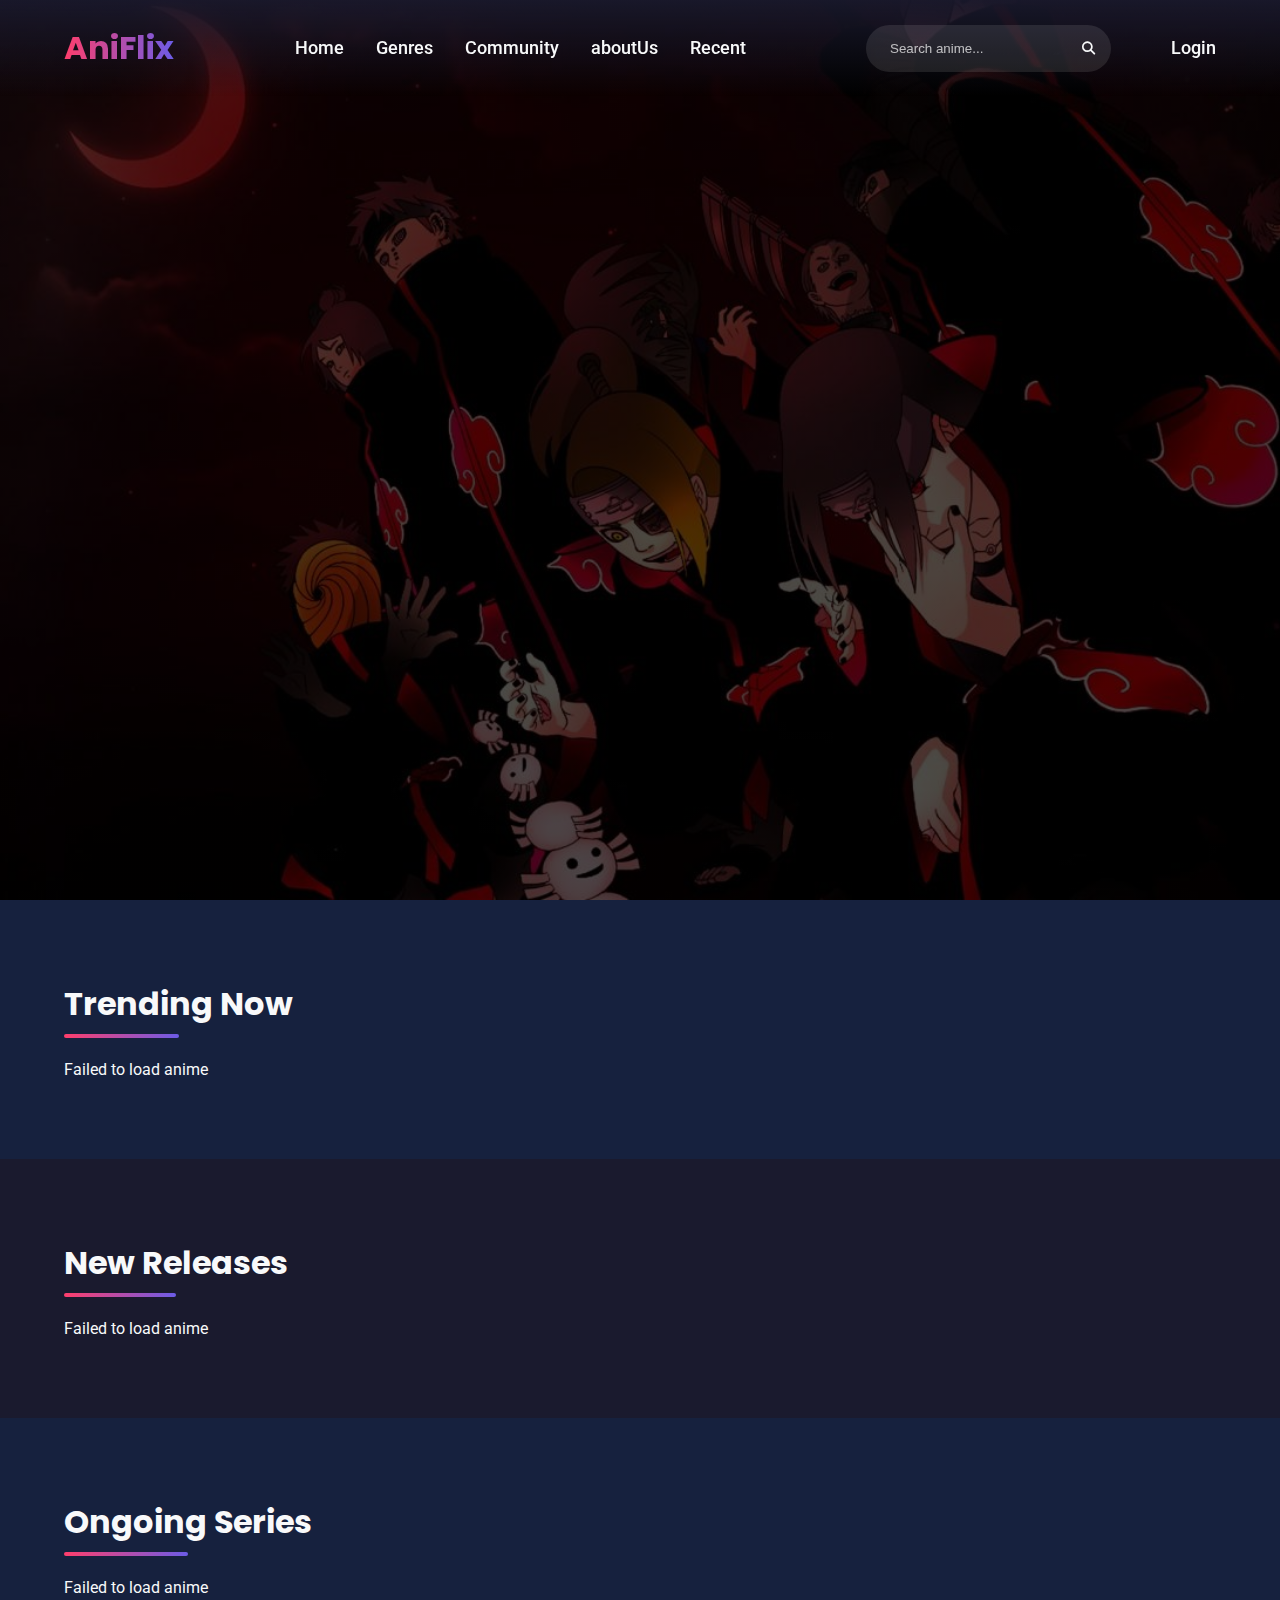
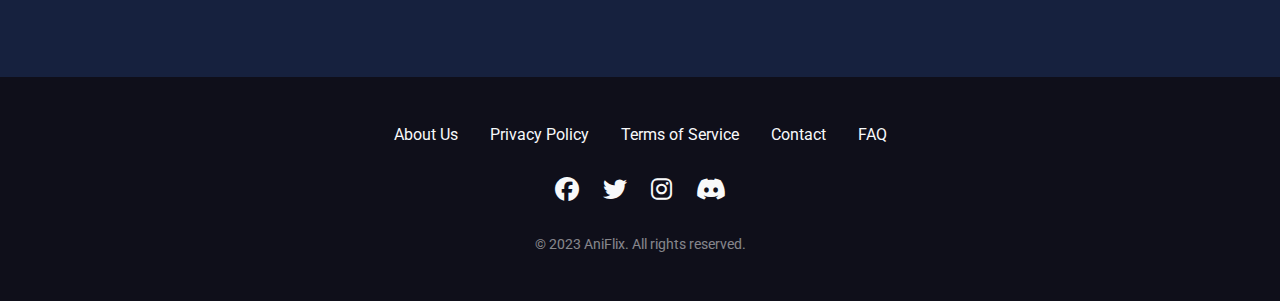
<file: index.html>
<!DOCTYPE html>
<html lang="en">

<head>
    <meta charset="UTF-8">
    <meta name="viewport" content="width=device-width, initial-scale=1.0">
    <title>AniFlix - Premium Anime Streaming</title>
    <link
        href="https://fonts.googleapis.com/css2?family=Roboto:wght@300;400;500;700&family=Poppins:wght@600;700&display=swap"
        rel="stylesheet">
    <link rel="stylesheet" href="https://cdnjs.cloudflare.com/ajax/libs/font-awesome/6.4.0/css/all.min.css">

    <link rel="stylesheet" href="./css/style.css">

</head>

<body>
    <nav class="navbar">
        <div class="logo">AniFlix</div>
        <div class="nav-links">
            <a href="#" class="active">Home</a>
            <a href="#">Genres</a>
            <a href="community.html">Community</a>
            <a href="aboutUs.html">aboutUs</a>
            <a href="#">Recent</a>
        </div>
        <div class="search-login">
        <div class="search-bar">
            <input type="text" placeholder="Search anime..." id="searchInput">
            <button id="searchBtn"><i class="fas fa-search"></i></button>
        </div>
        <div class="profile-dropdown">
            <div class="profile-element">
                <i class="fas fa-user-circle"></i>
                <span class="username"></span>
                <div class="dropdown-menu">
                    <a href="#"><i class="fas fa-user"></i> Profile</a>
                    <a href="#"><i class="fas fa-heart"></i> Favorites</a>
                    <a href="#" class="logout-link"><i class="fas fa-sign-out-alt"></i> Logout</a>
                </div>
            </div>
            <a href="login.html" class="login-link">Login</a>
        </div>
    </div>

    </nav>

    <section class="hero">
        <div class="hero-content">
            <h1>Unlimited Anime Streaming</h1>
            <p>Watch your favorite anime anytime, anywhere. With thousands of titles and new episodes added daily, your
                next anime adventure is just a click away.</p>
            <div class="cta-buttons">
                <a href="#" class="btn btn-primary">Start Watching</a>
                <a href="#" class="btn btn-secondary">Learn More</a>
            </div>
        </div>
    </section>

    <section class="section trending-section">
        <h2 class="section-title">Trending Now</h2>
        <div class="anime-grid" id="trendingAnime">
            <div class="loading">
                <div class="spinner"></div>
            </div>
        </div>
    </section>

    <section class="section new-releases">
        <h2 class="section-title">New Releases</h2>
        <div class="anime-grid" id="newReleases">
            <div class="loading">
                <div class="spinner"></div>
            </div>
        </div>
    </section>

    <section class="section ongoing-section">
        <h2 class="section-title">Ongoing Series</h2>
        <div class="anime-grid" id="ongoingAnime">
            <div class="loading">
                <div class="spinner"></div>
            </div>
        </div>
    </section>

    <footer>
        <div class="footer-links">
            <a href="aboutUs.html">About Us</a>
            <a href="#">Privacy Policy</a>
            <a href="#">Terms of Service</a>
            <a href="#">Contact</a>
            <a href="#">FAQ</a>
        </div>
        <div class="social-icons">
            <a href="#"><i class="fab fa-facebook"></i></a>
            <a href="#"><i class="fab fa-twitter"></i></a>
            <a href="#"><i class="fab fa-instagram"></i></a>
            <a href="#"><i class="fab fa-discord"></i></a>
        </div>
        <p class="copyright">© 2023 AniFlix. All rights reserved.</p>
    </footer>

    <script src="./js/similar.js"></script>
</body>

</html>
</file>
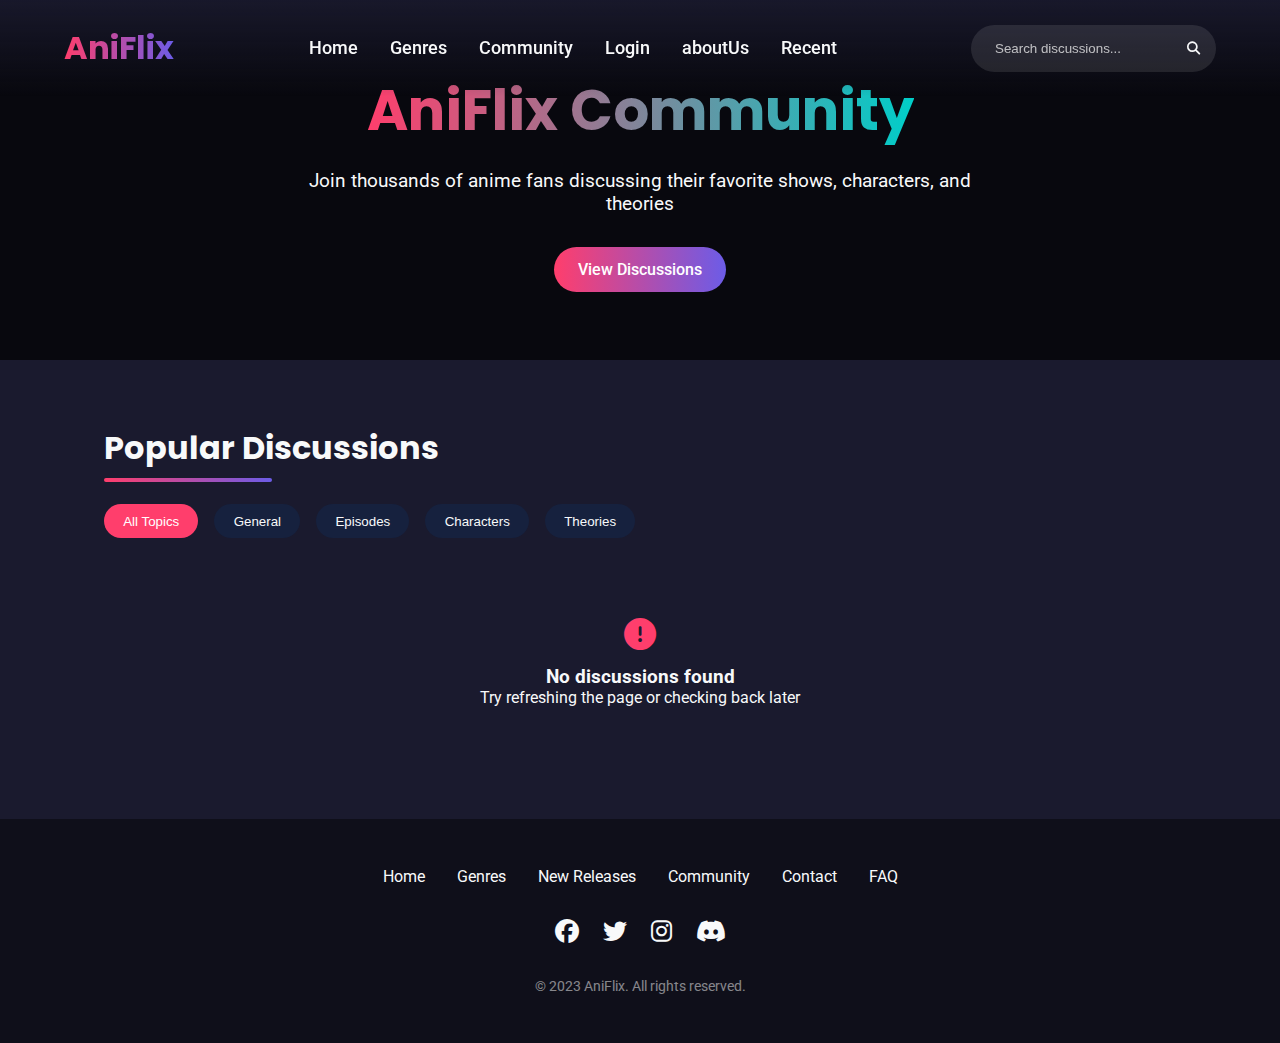
<file: community.html>
<!DOCTYPE html>
<html lang="en">
<head>
    <meta charset="UTF-8">
    <meta name="viewport" content="width=device-width, initial-scale=1.0">
    <title>Community | AniFlix</title>
    <link href="https://fonts.googleapis.com/css2?family=Roboto:wght@300;400;500;700&family=Poppins:wght@600;700&display=swap" rel="stylesheet">
    <link rel="stylesheet" href="https://cdnjs.cloudflare.com/ajax/libs/font-awesome/6.4.0/css/all.min.css">
    <link rel="stylesheet" href="./css/style.css">
    <style>
        /* Community Page Specific Styles */
        .community-hero {
            height: 40vh;
            background: linear-gradient(rgba(0, 0, 0, 0.7), rgba(0, 0, 0, 0.7)), url('https://images.unsplash.com/photo-1633613286991-611fe299c4be?ixlib=rb-4.0.3&ixid=M3wxMjA3fDB8MHxwaG90by1wYWdlfHx8fGVufDB8fHx8fA%3D%3D&auto=format&fit=crop&w=1470&q=80') no-repeat center center/cover;
            display: flex;
            flex-direction: column;
            justify-content: center;
            align-items: center;
            text-align: center;
            padding: 0 5%;
        }

        .community-hero h1 {
            font-family: 'Poppins', sans-serif;
            font-size: 3.5rem;
            margin-bottom: 1rem;
            background: linear-gradient(to right, var(--primary), var(--accent));
            -webkit-background-clip: text;
            background-clip: text;
            color: transparent;
        }

        .community-hero p {
            font-size: 1.2rem;
            max-width: 700px;
            margin: 0 auto 2rem;
        }

        .community-container {
            padding: 4rem 5%;
            max-width: 1200px;
            margin: 0 auto;
        }

        .discussion-filters {
            display: flex;
            gap: 1rem;
            margin-bottom: 2rem;
            flex-wrap: wrap;
        }

        .filter-btn {
            background: var(--darker);
            color: var(--light);
            border: none;
            padding: 0.6rem 1.2rem;
            border-radius: 20px;
            cursor: pointer;
            transition: all 0.3s ease;
        }

        .filter-btn.active {
            background: var(--primary);
            color: white;
        }

        .filter-btn:hover {
            transform: translateY(-2px);
        }

        .discussion-grid {
            display: grid;
            grid-template-columns: repeat(auto-fill, minmax(300px, 1fr));
            gap: 2rem;
        }

        .discussion-card {
            background: var(--darker);
            border-radius: 10px;
            overflow: hidden;
            transition: all 0.3s ease;
            transform: translateY(20px);
            opacity: 0;
        }

        .discussion-card.visible {
            transform: translateY(0);
            opacity: 1;
        }

        .discussion-card:hover {
            transform: translateY(-5px) !important;
            box-shadow: 0 10px 20px rgba(0,0,0,0.2);
        }

        .discussion-header {
            padding: 1.5rem;
            border-bottom: 1px solid rgba(255,255,255,0.1);
        }

        .discussion-title {
            font-size: 1.2rem;
            margin-bottom: 0.5rem;
            color: var(--primary);
        }

        .discussion-meta {
            display: flex;
            gap: 1rem;
            font-size: 0.9rem;
            color: rgba(255,255,255,0.6);
        }

        .discussion-body {
            padding: 1.5rem;
        }

        .discussion-content {
            margin-bottom: 1rem;
            line-height: 1.6;
        }

        .discussion-footer {
            display: flex;
            justify-content: space-between;
            padding: 0 1.5rem 1.5rem;
            font-size: 0.9rem;
        }

        .discussion-stats {
            display: flex;
            gap: 1rem;
        }

        .stat {
            display: flex;
            align-items: center;
            gap: 0.3rem;
        }

        .user-info {
            display: flex;
            align-items: center;
            gap: 0.5rem;
        }

        .user-avatar {
            width: 30px;
            height: 30px;
            border-radius: 50%;
            object-fit: cover;
        }

        .loading {
            grid-column: 1 / -1;
            display: flex;
            justify-content: center;
            padding: 3rem 0;
        }

        .spinner {
            width: 50px;
            height: 50px;
            border: 5px solid rgba(255,255,255,0.1);
            border-radius: 50%;
            border-top-color: var(--primary);
            animation: spin 1s linear infinite;
        }

        .no-results {
            grid-column: 1 / -1;
            text-align: center;
            padding: 3rem 0;
        }

        @media (max-width: 768px) {
            .community-hero h1 {
                font-size: 2.5rem;
            }
            
            .discussion-grid {
                grid-template-columns: 1fr;
            }
        }
    </style>
</head>
<body>
    <nav class="navbar">
        <div class="logo">AniFlix</div>
        <div class="nav-links">
            <a href="index.html">Home</a>
            <a href="#">Genres</a>
            <a href="community.html">Community</a>
            <a href="login.html">Login</a>
            <a href="aboutUs.html">aboutUs</a>
            <a href="#">Recent</a>
        </div>
        <div class="search-bar">
            <input type="text" placeholder="Search discussions..." id="searchInput">
            <button id="searchBtn"><i class="fas fa-search"></i></button>
        </div>
        <div class="profile-dropdown" id="profileDropdown" style="display: none;">
            <div class="profile-icon">
                <i class="fas fa-user-circle"></i>
                <div class="dropdown-menu">
                    <a href="#"><i class="fas fa-heart"></i> Favorite Anime</a>
                    <a href="#"><i class="fas fa-users"></i> Favorite Characters</a>
                    <a href="#" id="logoutBtn"><i class="fas fa-sign-out-alt"></i> Logout</a>
                </div>
            </div>
        </div>
    </nav>

    <section class="community-hero">
        <h1>AniFlix Community</h1>
        <p>Join thousands of anime fans discussing their favorite shows, characters, and theories</p>
        <a href="#discussions" class="btn btn-primary">View Discussions</a>
    </section>

    <div class="community-container" id="discussions">
        <h2 class="section-title">Popular Discussions</h2>
        
        <div class="discussion-filters">
            <button class="filter-btn active" data-category="all">All Topics</button>
            <button class="filter-btn" data-category="general">General</button>
            <button class="filter-btn" data-category="episodes">Episodes</button>
            <button class="filter-btn" data-category="characters">Characters</button>
            <button class="filter-btn" data-category="theories">Theories</button>
        </div>
        
        <div class="discussion-grid" id="discussionGrid">
            <div class="loading">
                <div class="spinner"></div>
            </div>
        </div>
    </div>

    <footer>
        <div class="footer-links">
            <a href="index.html">Home</a>
            <a href="#">Genres</a>
            <a href="#">New Releases</a>
            <a href="community.html">Community</a>
            <a href="#">Contact</a>
            <a href="#">FAQ</a>
        </div>
        <div class="social-icons">
            <a href="#"><i class="fab fa-facebook"></i></a>
            <a href="#"><i class="fab fa-twitter"></i></a>
            <a href="#"><i class="fab fa-instagram"></i></a>
            <a href="#"><i class="fab fa-discord"></i></a>
        </div>
        <p class="copyright">© 2023 AniFlix. All rights reserved.</p>
    </footer>

    <script>
        // Using Reddit API for anime discussions (public endpoint)
        const API_URL = 'https://www.reddit.com/r/anime/top.json?limit=20';
        let discussions = [];
        let filteredDiscussions = [];
        
        // DOM Elements
        const discussionGrid = document.getElementById('discussionGrid');
        const filterBtns = document.querySelectorAll('.filter-btn');
        
        // Fetch discussions from API
        async function fetchDiscussions() {
            try {
                const response = await fetch(API_URL);
                const data = await response.json();
                
                if (data.data && data.data.children) {
                    discussions = data.data.children.map(post => ({
                        id: post.data.id,
                        title: post.data.title,
                        content: post.data.selftext.substring(0, 200) + (post.data.selftext.length > 200 ? '...' : ''),
                        author: post.data.author,
                        upvotes: post.data.ups,
                        comments: post.data.num_comments,
                        category: getRandomCategory(),
                        created: new Date(post.data.created_utc * 1000).toLocaleDateString(),
                        avatar: `https://ui-avatars.com/api/?name=${post.data.author}&background=random`
                    }));
                    
                    displayDiscussions(discussions);
                    setupScrollAnimation();
                } else {
                    showNoResults();
                }
            } catch (error) {
                console.error('Error fetching discussions:', error);
                showNoResults();
            }
        }
        
        // Assign random categories for filtering demo
        function getRandomCategory() {
            const categories = ['general', 'episodes', 'characters', 'theories'];
            return categories[Math.floor(Math.random() * categories.length)];
        }
        
        // Display discussions
        function displayDiscussions(discussionsToShow) {
            discussionGrid.innerHTML = '';
            
            if (discussionsToShow.length === 0) {
                showNoResults();
                return;
            }
            
            discussionsToShow.forEach(discussion => {
                const discussionCard = document.createElement('div');
                discussionCard.className = 'discussion-card';
                discussionCard.dataset.category = discussion.category;
                
                discussionCard.innerHTML = `
                    <div class="discussion-header">
                        <h3 class="discussion-title">${discussion.title}</h3>
                        <div class="discussion-meta">
                            <span>${discussion.category}</span>
                            <span>${discussion.created}</span>
                        </div>
                    </div>
                    <div class="discussion-body">
                        <p class="discussion-content">${discussion.content || 'No content available'}</p>
                    </div>
                    <div class="discussion-footer">
                        <div class="discussion-stats">
                            <div class="stat">
                                <i class="fas fa-arrow-up"></i>
                                <span>${discussion.upvotes}</span>
                            </div>
                            <div class="stat">
                                <i class="fas fa-comment"></i>
                                <span>${discussion.comments}</span>
                            </div>
                        </div>
                        <div class="user-info">
                            <img src="${discussion.avatar}" alt="${discussion.author}" class="user-avatar">
                            <span>${discussion.author}</span>
                        </div>
                    </div>
                `;
                
                discussionGrid.appendChild(discussionCard);
            });
        }
        
        // Filter discussions by category
        function filterDiscussions(category) {
            if (category === 'all') {
                filteredDiscussions = [...discussions];
            } else {
                filteredDiscussions = discussions.filter(discussion => discussion.category === category);
            }
            displayDiscussions(filteredDiscussions);
        }
        
        // Show no results message
        function showNoResults() {
            discussionGrid.innerHTML = `
                <div class="no-results">
                    <i class="fas fa-exclamation-circle" style="font-size: 2rem; color: var(--primary); margin-bottom: 1rem;"></i>
                    <h3>No discussions found</h3>
                    <p>Try refreshing the page or checking back later</p>
                </div>
            `;
        }
        
        // Animate cards on scroll
        function setupScrollAnimation() {
            const observer = new IntersectionObserver((entries) => {
                entries.forEach(entry => {
                    if (entry.isIntersecting) {
                        entry.target.classList.add('visible');
                    }
                });
            }, { threshold: 0.1 });
            
            document.querySelectorAll('.discussion-card').forEach(card => {
                observer.observe(card);
            });
        }
        
        // Event listeners
        filterBtns.forEach(btn => {
            btn.addEventListener('click', () => {
                filterBtns.forEach(b => b.classList.remove('active'));
                btn.classList.add('active');
                filterDiscussions(btn.dataset.category);
            });
        });
        
        // Search functionality
        function handleSearch(query) {
            if (query.length < 3) return;
            const filtered = discussions.filter(discussion => 
                discussion.title.toLowerCase().includes(query.toLowerCase()) || 
                discussion.content.toLowerCase().includes(query.toLowerCase())
            );
            displayDiscussions(filtered);
        }
        
        document.getElementById('searchBtn').addEventListener('click', () => 
            handleSearch(document.getElementById('searchInput').value));
        
        document.getElementById('searchInput').addEventListener('keypress', (e) => {
            if (e.key === 'Enter') handleSearch(document.getElementById('searchInput').value);
        });
        
        // Initial load
        document.addEventListener('DOMContentLoaded', fetchDiscussions);
    </script>
</body>
</html>
</file>
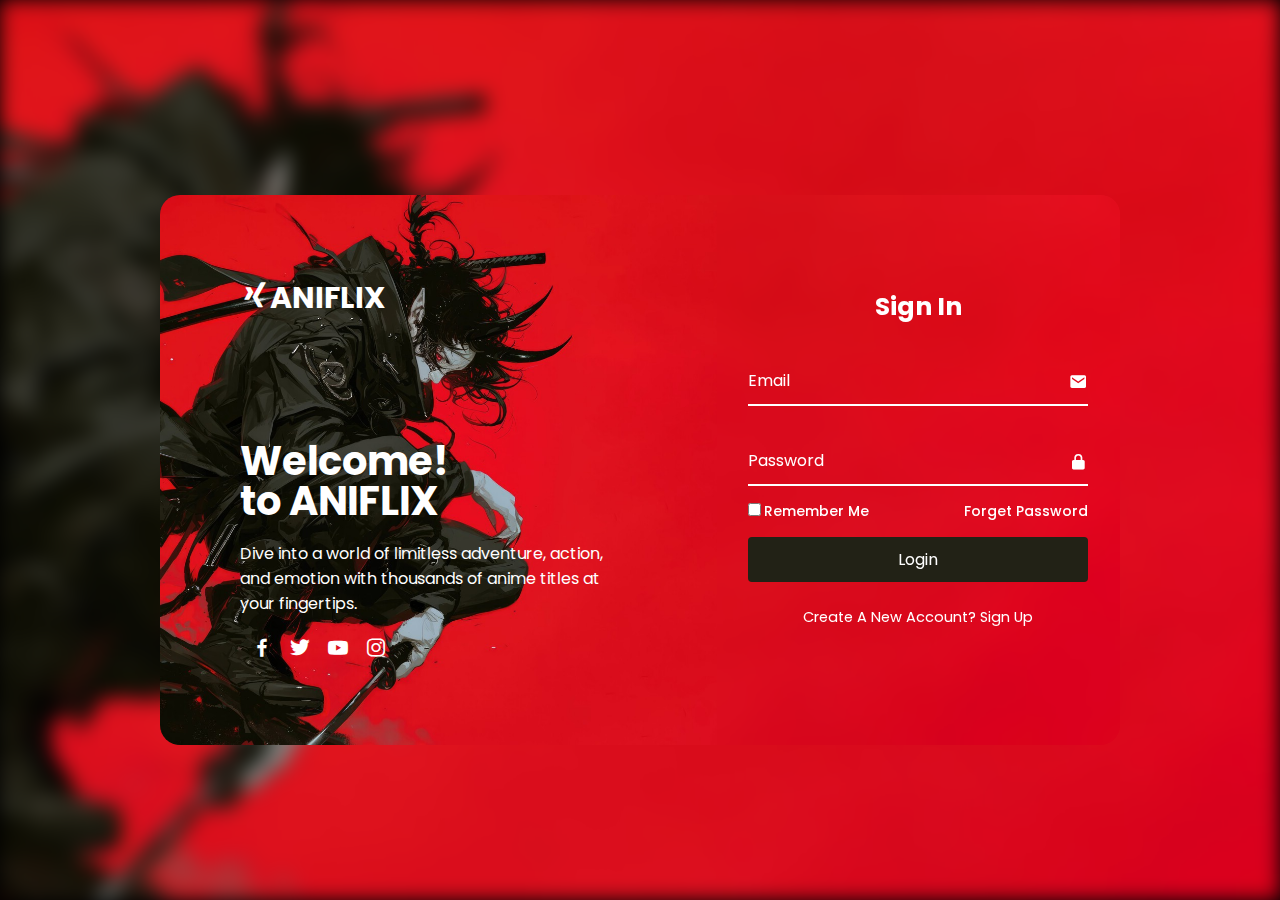
<file: login.html>
<!DOCTYPE html>
<html lang="en">
<head>
    <title>ANIFLIX - Login</title>
    <link rel="stylesheet" href="./css/login.css">
    <link href='https://unpkg.com/boxicons@2.1.4/css/boxicons.min.css' rel='stylesheet'>
</head>
<body>
    <div class="background"></div>
    <div class="container">
        <div class="item">
            <h2 class="logo"><i class='bx bxl-xing'></i>ANIFLIX</h2>
            <div class="text-item">
                <h2>Welcome! <br><span>to ANIFLIX</span></h2>
                <p>Dive into a world of limitless adventure, action, and emotion with thousands of anime titles at your fingertips.</p>
                <div class="social-icon">
                    <a href="#"><i class='bx bxl-facebook'></i></a>
                    <a href="#"><i class='bx bxl-twitter'></i></a>
                    <a href="#"><i class='bx bxl-youtube'></i></a>
                    <a href="#"><i class='bx bxl-instagram'></i></a>
                </div>
            </div>
        </div>
        <div class="login-section">
            <div class="form-box login">
                <form id="loginForm">
                    <h2>Sign In</h2>
                    <div class="input-box">
                        <span class="icon"><i class='bx bxs-envelope'></i></span>
                        <input type="email" id="loginEmail" required>
                        <label>Email</label>
                    </div>
                    <div class="input-box">
                        <span class="icon"><i class='bx bxs-lock-alt'></i></span>
                        <input type="password" id="loginPassword" required>
                        <label>Password</label>
                    </div>
                    <div class="remember-password">
                        <label><input type="checkbox" id="rememberMe">Remember Me</label>
                        <a href="#">Forget Password</a>
                    </div>
                    <button type="submit" class="btn">Login</button>
                    <div class="create-account">
                        <p>Create A New Account? <a href="#" class="register-link">Sign Up</a></p>
                    </div>
                </form>
            </div>
            <div class="form-box register">
                <form id="registerForm">
                    <h2>Sign Up</h2>
                    <div class="input-box">
                        <span class="icon"><i class='bx bxs-user'></i></span>
                        <input type="text" id="registerUsername" required>
                        <label>Username</label>
                    </div>
                    <div class="input-box">
                        <span class="icon"><i class='bx bxs-envelope'></i></span>
                        <input type="email" id="registerEmail" required>
                        <label>Email</label>
                    </div>
                    <div class="input-box">
                        <span class="icon"><i class='bx bxs-lock-alt'></i></span>
                        <input type="password" id="registerPassword" required>
                        <label>Password</label>
                    </div>
                    <div class="remember-password">
                        <label><input type="checkbox" id="agreeTerms" required>I agree to the terms</label>
                    </div>
                    <button type="submit" class="btn">Register</button>
                    <div class="create-account">
                        <p>Already Have An Account? <a href="#" class="login-link">Sign In</a></p>
                    </div>
                </form>
            </div>
        </div>
    </div>

    <script src="./js/auth.js"></script>
    <script src="./js/login.js"></script>
</body>
</html>
</file>
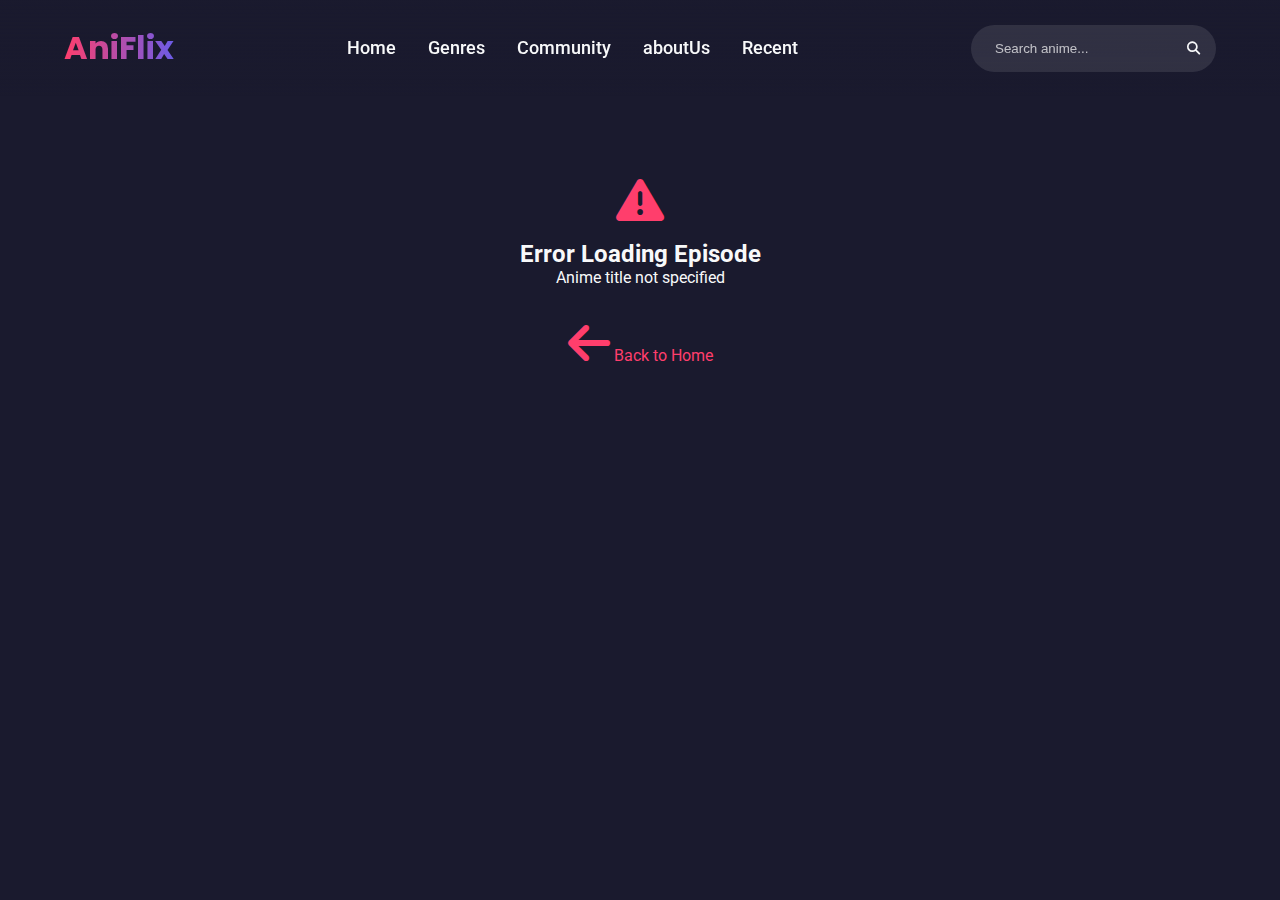
<file: watch.html>
<!DOCTYPE html>
<html lang="en">
<head>
    <meta charset="UTF-8">
    <meta name="viewport" content="width=device-width, initial-scale=1.0">
    <title>Watch Anime | AniFlix</title>
    <link href="https://fonts.googleapis.com/css2?family=Roboto:wght@300;400;500;700&family=Poppins:wght@600;700&display=swap" rel="stylesheet">
    <link rel="stylesheet" href="https://cdnjs.cloudflare.com/ajax/libs/font-awesome/6.4.0/css/all.min.css">
    <link rel="stylesheet" href="./css/style.css">
    <style>
        :root {
            --primary: #ff3e6c;
            --secondary: #6c5ce7;
            --dark: #1a1a2e;
            --darker: #16213e;
            --light: #f8f9fa;
            --accent: #00cec9;
        }
        
        * {
            margin: 0;
            padding: 0;
            box-sizing: border-box;
        }
        
        body {
            font-family: 'Roboto', sans-serif;
            background-color: var(--dark);
            color: var(--light);
            overflow-x: hidden;
        }
        
        /* Navbar styles same as before */
        
        .watch-container {
            padding: 6rem 5% 3rem;
            max-width: 1200px;
            margin: 0 auto;
        }
        
        .video-container {
            position: relative;
            padding-bottom: 56.25%; /* 16:9 aspect ratio */
            height: 0;
            overflow: hidden;
            border-radius: 10px;
            margin-bottom: 2rem;
            box-shadow: 0 15px 30px rgba(0,0,0,0.4);
            background: #000;
        }
        
        .video-container iframe {
            position: absolute;
            top: 0;
            left: 0;
            width: 100%;
            height: 100%;
            border: none;
        }
        
        .episode-selector {
            margin-bottom: 3rem;
        }
        
        .season-dropdown {
            margin-bottom: 1.5rem;
            position: relative;
        }
        
        .dropdown-btn {
            background: var(--darker);
            color: var(--light);
            padding: 0.8rem 1.5rem;
            border-radius: 8px;
            display: inline-flex;
            align-items: center;
            gap: 1rem;
            cursor: pointer;
            transition: all 0.3s ease;
            border: 1px solid rgba(255,255,255,0.1);
            width: 200px;
        }
        
        .dropdown-btn:hover {
            border-color: var(--primary);
        }
        
        .dropdown-content {
            position: absolute;
            background: var(--darker);
            border-radius: 8px;
            margin-top: 0.5rem;
            overflow: hidden;
            display: none;
            width: 200px;
            z-index: 10;
            box-shadow: 0 10px 20px rgba(0,0,0,0.3);
        }
        
        .dropdown.active .dropdown-content {
            display: block;
            animation: fadeIn 0.3s ease;
        }
        
        @keyframes fadeIn {
            from { opacity: 0; transform: translateY(-10px); }
            to { opacity: 1; transform: translateY(0); }
        }
        
        .season-option {
            padding: 0.8rem 1.5rem;
            cursor: pointer;
            transition: all 0.2s ease;
        }
        
        .season-option:hover {
            background: rgba(255,255,255,0.1);
            color: var(--primary);
        }
        
        .episodes-container {
            display: grid;
            grid-template-columns: repeat(auto-fill, minmax(60px, 1fr));
            gap: 1rem;
            margin-top: 1rem;
        }
        
        .episode-btn {
            background: transparent;
            color: var(--light);
            border: 1px solid rgba(255,255,255,0.2);
            border-radius: 6px;
            padding: 0.8rem;
            text-align: center;
            cursor: pointer;
            transition: all 0.2s ease;
        }
        
        .episode-btn:hover {
            border-color: var(--primary);
            color: var(--primary);
        }
        
        .episode-btn.active {
            background: var(--primary);
            color: white;
            border-color: var(--primary);
        }
        
        .episode-info {
            margin-top: 2rem;
        }
        
        .episode-title {
            font-family: 'Poppins', sans-serif;
            font-size: 1.5rem;
            margin-bottom: 1rem;
            background: linear-gradient(to right, var(--primary), var(--accent));
            -webkit-background-clip: text;
            background-clip: text;
            color: transparent;
        }
        
        .episode-description {
            line-height: 1.7;
            opacity: 0.9;
        }
        
        .loading {
            display: flex;
            justify-content: center;
            align-items: center;
            height: 300px;
        }
        
        .spinner {
            width: 50px;
            height: 50px;
            border: 5px solid rgba(255,255,255,0.1);
            border-radius: 50%;
            border-top-color: var(--primary);
            animation: spin 1s ease-in-out infinite;
        }
        
        @keyframes spin {
            to { transform: rotate(360deg); }
        }
        
        .error-message {
            text-align: center;
            padding: 5rem 0;
        }
        
        .error-message i {
            font-size: 3rem;
            color: var(--primary);
            margin-bottom: 1rem;
        }
        
        @media (max-width: 768px) {
            .episodes-container {
                grid-template-columns: repeat(auto-fill, minmax(50px, 1fr));
            }
        }
    </style>
</head>
<body>
    <nav class="navbar">
        <div class="logo">AniFlix</div>
        <div class="nav-links">
            <a href="index.html">Home</a>
            <a href="#">Genres</a>
            <a href="community.html">Community</a>
            <!-- <a href="login.html">Login</a> -->
            <a href="aboutUs.html">aboutUs</a>
            <a href="#">Recent</a>
        </div>
        <div class="search-bar">
            <input type="text" placeholder="Search anime..." id="searchInput">
            <button id="searchBtn"><i class="fas fa-search"></i></button>
        </div>
    </nav>

    <div class="watch-container" id="watchContainer">
        <div class="loading">
            <div class="spinner"></div>
        </div>
    </div>
    <div id="authWarning" style="display: none; position: fixed; top: 0; left: 0; width: 100%; background: #ff3e6c; color: white; padding: 15px; text-align: center; z-index: 1000;">
        Please login to access watch functionality. <a href="login.html" style="color: white; text-decoration: underline;">Login here</a>
    </div>
    <script>
        const authToken = localStorage.getItem('authToken');
        const authWarning = document.getElementById('authWarning');
        // YouTube API Key (replace with your actual API key)
        const YOUTUBE_API_KEY = 'AIzaSyBltNkhqoteU8APMqVxmZIdAoz1SUF-Pe0';
        
        // Get parameters from URL
        const urlParams = new URLSearchParams(window.location.search);
        const animeTitle = urlParams.get('title');
        let currentSeason = parseInt(urlParams.get('season')) || 1;
        let currentEpisode = parseInt(urlParams.get('episode')) || 1;
        
        // DOM Elements
        const watchContainer = document.getElementById('watchContainer');
        const searchInput = document.getElementById('searchInput');
        const searchBtn = document.getElementById('searchBtn');
        
        // Fetch anime data from Jikan API
        async function fetchAnimeDetails(title) {
            try {
                const response = await fetch(`https://api.jikan.moe/v4/anime?q=${encodeURIComponent(title)}&limit=1`);
                const data = await response.json();
                
                if (data.data && data.data.length > 0) {
                    return data.data[0];
                }
                return null;
            } catch (error) {
                console.error('Error fetching anime details:', error);
                return null;
            }
        }
        
        // Search YouTube for anime episode
        async function searchYouTubeVideo(query) {
            try {
                const response = await fetch(`https://www.googleapis.com/youtube/v3/search?part=snippet&maxResults=1&q=${encodeURIComponent(query)}&key=${YOUTUBE_API_KEY}&type=video`);
                const data = await response.json();
                
                if (data.items && data.items.length > 0) {
                    return data.items[0].id.videoId;
                }
                return null;
            } catch (error) {
                console.error('Error searching YouTube:', error);
                return null;
            }
        }
        
        // Generate episode query string
        function generateEpisodeQuery(animeTitle, season, episode) {
            return `${animeTitle} Season ${season} Episode ${episode} Official`;
        }
        
        // Load episode
        async function loadEpisode() {
            if (!animeTitle) {
                showError("Anime title not specified");
                return;
            }
            
            // Fetch anime details to get total episodes
            const animeDetails = await fetchAnimeDetails(animeTitle);
            if (!animeDetails) {
                showError("Could not fetch anime details");
                return;
            }
            
            // Generate search query for YouTube
            const searchQuery = generateEpisodeQuery(animeTitle, currentSeason, currentEpisode);
            const videoId = await searchYouTubeVideo(searchQuery);
            
            if (!videoId) {
                showError("Could not find episode video");
                return;
            }
            
            // Display the player and episode selector
            displayPlayer(videoId, animeDetails);
        }
        
        // Display player and episode selector
        function displayPlayer(videoId, animeDetails) {
            // Estimate seasons (12 episodes per season)
            const totalEpisodes = animeDetails.episodes || 12;
            const seasonsCount = Math.ceil(totalEpisodes / 12);
            if(authToken){
                watchContainer.innerHTML = `
                <div class="video-container">
                    <iframe src="https://www.youtube.com/embed/${videoId}?autoplay=1&mute=1" 
                            frameborder="0" 
                            allow="accelerometer; autoplay; clipboard-write; encrypted-media; gyroscope; picture-in-picture" 
                            allowfullscreen></iframe>
                </div>
                
                <div class="episode-selector">
                    <div class="season-dropdown dropdown" id="seasonDropdown">
                        <div class="dropdown-btn">
                            <span>Season ${currentSeason}</span>
                            <i class="fas fa-chevron-down"></i>
                        </div>
                        <div class="dropdown-content">
                            ${Array.from({length: seasonsCount}, (_, i) => i + 1).map(season => `
                                <div class="season-option" data-season="${season}">
                                    Season ${season}
                                </div>
                            `).join('')}
                        </div>
                    </div>
                    
                    <div class="episodes-container" id="episodesContainer">
                        ${Array.from({length: currentSeason === seasonsCount ? (totalEpisodes % 12 || 12) : 12}, (_, i) => i + 1).map(epNum => `
                            <div class="episode-btn ${epNum === currentEpisode ? 'active' : ''}" 
                                 data-episode="${epNum}">
                                ${epNum}
                            </div>
                        `).join('')}
                    </div>
                </div>
                
                <div class="episode-info">
                    <h2 class="episode-title">${animeTitle} - Season ${currentSeason} Episode ${currentEpisode}</h2>
                    <p class="episode-description">Loading episode description...</p>
                </div>
            `;
            }
            else if(!authToken){
                authWarning.style.display = 'none';
            }

            
            // Initialize dropdown functionality
            initDropdowns();
            // Initialize episode buttons
            initEpisodeButtons();
        }
        
        function initDropdowns() {
            const dropdown = document.getElementById('seasonDropdown');
            const dropdownBtn = dropdown.querySelector('.dropdown-btn');
            
            dropdownBtn.addEventListener('click', () => {
                dropdown.classList.toggle('active');
            });
            
            // Season selection
            document.querySelectorAll('.season-option').forEach(option => {
                option.addEventListener('click', (e) => {
                    const seasonNum = parseInt(option.dataset.season);
                    if (seasonNum !== currentSeason) {
                        window.location.href = `watch.html?title=${encodeURIComponent(animeTitle)}&season=${seasonNum}&episode=1`;
                    }
                    dropdown.classList.remove('active');
                });
            });
            
            // Close dropdown when clicking outside
            document.addEventListener('click', (e) => {
                if (!e.target.closest('.dropdown')) {
                    dropdown.classList.remove('active');
                }
            });
        }
        
        function initEpisodeButtons() {
            document.querySelectorAll('.episode-btn').forEach(btn => {
                btn.addEventListener('click', () => {
                    const episodeNum = parseInt(btn.dataset.episode);
                    if (episodeNum !== currentEpisode) {
                        window.location.href = `watch.html?title=${encodeURIComponent(animeTitle)}&season=${currentSeason}&episode=${episodeNum}`;
                    }
                });
            });
        }
        
        function showError(message) {
            watchContainer.innerHTML = `
                <div class="error-message">
                    <i class="fas fa-exclamation-triangle"></i>
                    <h2>Error Loading Episode</h2>
                    <p>${message}</p>
                    <a href="index.html" style="display: inline-block; margin-top: 2rem; color: var(--primary); text-decoration: none;">
                        <i class="fas fa-arrow-left"></i> Back to Home
                    </a>
                </div>
            `;
        }
        
        // Handle new searches
        function handleSearch(query) {
            if (query.length < 3) return;
            document.body.classList.add('page-transition');
            setTimeout(() => {
                window.location.href = `search.html?query=${encodeURIComponent(query)}`;
            }, 500);
        }
        
        // Event listeners
        searchBtn.addEventListener('click', () => handleSearch(searchInput.value));
        searchInput.addEventListener('keypress', (e) => {
            if (e.key === 'Enter') handleSearch(searchInput.value);
        });
        
        // Initial load
        document.addEventListener('DOMContentLoaded', loadEpisode);
    </script>
</body>
</html>
</file>
<file: css/style.css>
:root {
    --primary: #ff3e6c;
    --secondary: #6c5ce7;
    --dark: #1a1a2e;
    --darker: #16213e;
    --light: #f8f9fa;
    --accent: #00cec9;
}

* {
    margin: 0;
    padding: 0;
    box-sizing: border-box;
}

body {
    font-family: 'Roboto', sans-serif;
    background-color: var(--dark);
    color: var(--light);
    overflow-x: hidden;
}

.navbar {
    display: flex;
    justify-content: space-between;
    align-items: center;
    padding: 1.5rem 5%;
    background: linear-gradient(to bottom, rgba(26, 26, 46, 0.9), transparent);
    position: fixed;
    width: 100%;
    z-index: 100;
    transition: all 0.3s ease;
}

.navbar.scrolled {
    background-color: var(--darker);
    box-shadow: 0 5px 20px rgba(0, 0, 0, 0.3);
}

.logo {
    font-family: 'Poppins', sans-serif;
    font-size: 2rem;
    font-weight: 700;
    background: linear-gradient(to right, var(--primary), var(--secondary));
    -webkit-background-clip: text;
    background-clip: text;
    color: transparent;
}

.nav-links {
    display: flex;
    gap: 2rem;
}

.nav-links a {
    color: var(--light);
    text-decoration: none;
    font-weight: 500;
    font-size: 1.1rem;
    position: relative;
    transition: all 0.3s ease;
}

.nav-links a:hover {
    color: var(--primary);
}

.nav-links a::after {
    content: '';
    position: absolute;
    bottom: -5px;
    left: 0;
    width: 0;
    height: 2px;
    background: var(--primary);
    transition: width 0.3s ease;
}

.nav-links a:hover::after {
    width: 100%;
}

.search-bar {
    display: flex;
    align-items: center;
    background-color: rgba(255, 255, 255, 0.1);
    border-radius: 25px;
    padding: 0.5rem 1rem;
    transition: all 0.3s ease;
}

.search-bar:focus-within {
    background-color: rgba(255, 255, 255, 0.2);
    box-shadow: 0 0 0 2px var(--primary);
}

.search-bar input {
    background: transparent;
    border: none;
    color: var(--light);
    padding: 0.5rem;
    width: 200px;
    outline: none;
}

.search-bar input::placeholder {
    color: rgba(255, 255, 255, 0.7);
}

.search-bar button {
    background: transparent;
    border: none;
    color: var(--light);
    cursor: pointer;
}

.hero {
    height: 100vh;
    background: linear-gradient(rgba(0, 0, 0, 0.7), rgba(0, 0, 0, 0.7)), url('../assets/7219872.jpg') no-repeat center center/cover;
    display: flex;
    flex-direction: column;
    justify-content: center;
    padding: 0 5%;
    position: relative;
}

.hero-content {
    max-width: 600px;
    z-index: 2;
    transform: translateY(50px);
    opacity: 0;
    animation: fadeInUp 1s ease forwards 0.5s;
}

.hero h1 {
    font-family: 'Poppins', sans-serif;
    font-size: 3.5rem;
    margin-bottom: 1rem;
    background: linear-gradient(to right, var(--primary), var(--accent));
    -webkit-background-clip: text;
    background-clip: text;
    color: transparent;
}

.hero p {
    font-size: 1.2rem;
    margin-bottom: 2rem;
    line-height: 1.6;
    opacity: 0.9;
}

.cta-buttons {
    display: flex;
    gap: 1rem;
}

.btn {
    padding: 0.8rem 1.5rem;
    border-radius: 25px;
    font-weight: 500;
    cursor: pointer;
    transition: all 0.3s ease;
    text-decoration: none;
    font-size: 1rem;
}

.btn-primary {
    background: linear-gradient(to right, var(--primary), var(--secondary));
    color: white;
    border: none;
}

.btn-primary:hover {
    transform: translateY(-3px);
    box-shadow: 0 10px 20px rgba(255, 62, 108, 0.3);
}

.btn-secondary {
    background-color: transparent;
    color: white;
    border: 2px solid white;
}

.btn-secondary:hover {
    background-color: rgba(255, 255, 255, 0.1);
}

.section {
    padding: 5rem 5%;
}

.section-title {
    font-family: 'Poppins', sans-serif;
    font-size: 2rem;
    margin-bottom: 2rem;
    position: relative;
    display: inline-block;
}

.section-title::after {
    content: '';
    position: absolute;
    bottom: -10px;
    left: 0;
    width: 50%;
    height: 4px;
    background: linear-gradient(to right, var(--primary), var(--secondary));
    border-radius: 2px;
}

.anime-grid {
    display: grid;
    grid-template-columns: repeat(auto-fill, minmax(200px, 1fr));
    gap: 1.5rem;
}

.anime-card {
    background-color: var(--darker);
    border-radius: 10px;
    overflow: hidden;
    transition: all 0.3s ease;
    position: relative;
    cursor: pointer;
    height: 320px;
}

.anime-card:hover {
    transform: translateY(-10px);
    box-shadow: 0 15px 30px rgba(0, 0, 0, 0.3);
}

.anime-card::before {
    content: '';
    position: absolute;
    top: 0;
    left: 0;
    width: 100%;
    height: 100%;
    background: linear-gradient(to top, rgba(0, 0, 0, 0.8), transparent);
    opacity: 0;
    transition: all 0.3s ease;
}

.anime-card:hover::before {
    opacity: 1;
}

.anime-card img {
    width: 100%;
    height: 100%;
    object-fit: cover;
    display: block;
}

.anime-info {
    padding: 1rem;
    position: absolute;
    bottom: 0;
    left: 0;
    width: 100%;
    background: linear-gradient(transparent, rgba(0,0,0,0.8));
    z-index: 2;
}

.anime-info h3 {
    font-size: 1.1rem;
    margin-bottom: 0.5rem;
    white-space: nowrap;
    overflow: hidden;
    text-overflow: ellipsis;
}

.anime-info p {
    font-size: 0.9rem;
    color: rgba(255, 255, 255, 0.7);
}

.anime-details {
    position: absolute;
    top: 0;
    left: 0;
    width: 100%;
    height: 100%;
    padding: 1rem;
    background: rgba(22, 33, 62, 0.95);
    opacity: 0;
    transition: all 0.3s ease;
    z-index: 3;
    overflow-y: auto;
}

.anime-card:hover .anime-details {
    opacity: 1;
}

.detail-title {
    font-size: 1.2rem;
    margin-bottom: 0.5rem;
    color: var(--primary);
}

.detail-text {
    font-size: 0.8rem;
    margin-bottom: 0.5rem;
    color: rgba(255, 255, 255, 0.8);
}

.detail-genres {
    display: flex;
    flex-wrap: wrap;
    gap: 0.5rem;
    margin-bottom: 0.5rem;
}

.genre-tag {
    background: rgba(255, 62, 108, 0.2);
    color: var(--primary);
    padding: 0.2rem 0.5rem;
    border-radius: 10px;
    font-size: 0.7rem;
}

.watch-now-btn {
    position: absolute;
    bottom: 20px;
    left: 50%;
    transform: translateX(-50%) translateY(20px);
    opacity: 0;
    transition: all 0.3s ease;
    white-space: nowrap;
    z-index: 4;
}

.anime-card:hover .watch-now-btn {
    transform: translateX(-50%) translateY(0);
    opacity: 1;
}

.trending-section {
    background-color: var(--darker);
}

.new-releases {
    background-color: var(--dark);
}

.ongoing-section {
    background-color: var(--darker);
}

footer {
    background-color: #0f0f1a;
    padding: 3rem 5%;
    text-align: center;
}

.footer-links {
    display: flex;
    justify-content: center;
    gap: 2rem;
    margin-bottom: 2rem;
}

.footer-links a {
    color: var(--light);
    text-decoration: none;
    transition: all 0.3s ease;
}

.footer-links a:hover {
    color: var(--primary);
}

.social-icons {
    display: flex;
    justify-content: center;
    gap: 1.5rem;
    margin-bottom: 2rem;
}

.social-icons a {
    color: var(--light);
    font-size: 1.5rem;
    transition: all 0.3s ease;
}

.social-icons a:hover {
    color: var(--primary);
    transform: translateY(-3px);
}

.copyright {
    color: rgba(255, 255, 255, 0.5);
    font-size: 0.9rem;
}

@keyframes fadeInUp {
    from {
        transform: translateY(50px);
        opacity: 0;
    }
    to {
        transform: translateY(0);
        opacity: 1;
    }
}

@keyframes float {
    0% {
        transform: translateY(0);
    }
    50% {
        transform: translateY(-10px);
    }
    100% {
        transform: translateY(0);
    }
}

.floating {
    animation: float 3s ease-in-out infinite;
}

/* Loading spinner */
.loading {
    display: flex;
    justify-content: center;
    align-items: center;
    height: 200px;
    grid-column: 1 / -1;
}

.spinner {
    width: 40px;
    height: 40px;
    border: 4px solid rgba(255,255,255,0.1);
    border-radius: 50%;
    border-top-color: var(--primary);
    animation: spin 1s ease-in-out infinite;
}

@keyframes spin {
    to { transform: rotate(360deg); }
}
@keyframes fadeOut {
    from { opacity: 1; }
    to { opacity: 0; }
}
.page-transition {
    animation: fadeOut 0.5s ease forwards;
}
.search-login{
    display: flex;
    flex-direction: row;
    justify-content: space-between;
}
.login-link {
    color: var(--light);
    text-decoration: none;
    font-weight: 500;
    font-size: 1.1rem;
    position: relative;
    transition: all 0.3s ease;
    margin-left: 30px;
}

.profile-dropdown {
    position: relative;
    display: flex;
    align-items: center;
    gap: 1rem;
    margin-left: 30px;
}

.profile-element {
    position: relative;
    cursor: pointer;
    display: flex;
    align-items: center;
    gap: 0.5rem;
}

.dropdown-menu {
    position: absolute;
    top: 100%;
    right: 0;
    background-color: #1a1a1a;
    border: 1px solid #333;
    border-radius: 8px;
    padding: 0.5rem 0;
    min-width: 150px;
    display: none;
    flex-direction: column;
    z-index: 100;
}

.dropdown-menu a {
    color: #fff;
    padding: 0.5rem 1rem;
    text-decoration: none;
    transition: background 0.2s;
}

.dropdown-menu a:hover {
    background-color: #333;
}

/* Show dropdown on hover */
.profile-element:hover .dropdown-menu {
    display: flex;
}
</file>
<file: css/login.css>
@import url('https://fonts.googleapis.com/css2?family=Poppins:ital,wght@0,300;0,400;0,500;1,500&display=swap');
*{
    margin: 0;
    padding: 0;
    box-sizing: border-box;
    font-family: "poppins",sans-serif;
}
body{
    height: 100vh;
    width: 100%;
    background: #000;
  
}
.background{
    background: url(../assets/signinbackground.jpg) no-repeat;
    background-position: center;
    background-size:cover ;
    height: 100vh;
    width: 100%;
    filter: blur(10px);
}

.header{
    position: fixed;
    top: 0;
    left: 0;
    width: 100%;
    padding: 25px 13%;
    background: transparent;
    display: flex;
    justify-content: space-between;
    align-items: center;
    z-index: 100;

}
.navbar a{
    position: relative;
    font-size: 16px;
    color: #fff;
    margin-right: 30px;
    text-decoration: none;
}
.navbar a::after{
    content: "";
    position: absolute;
    left: 0;
    width: 100%;
    height: 2px;
    background: #fff;
    bottom: -5px;
    border-radius: 5px;
    transform: translateY(10px);
    opacity: 0;
    transition: .5s ease;
}
.navbar a:hover:after{
    transform: translateY(0);
    opacity: 1;
}
.search-bar{
    width: 250px;
    height: 45px;
    background-color: transparent;
    border: 2px solid #fff;
    border-radius: 6px;
    display: flex;
    align-items: center;
}
.search-bar input{
    width: 100%;
    background-color: transparent;
    border: none;
    outline: none;
    color: #fff;
    font-size: 16px;
    padding-left: 10px;
}
.search-bar button{
    width: 40px;
    height: 100%;
    background: transparent;
    outline: none;
    border: none;
    color: #fff;
    cursor: pointer;
}
.search-bar input::placeholder{
    color: #fff;
}
.search-bar button i{
    font-size: 22px;
}
.container{
    position: absolute;
    left: 50%;
    top: 50%;
    transform: translate(-50%,-50%);
    width: 75%;
    height: 550px;
    margin-top: 20px;
    background: url(../assets/signinbackground.jpg) no-repeat;
    background-position: center;
    background-size:cover ;
    border-radius: 20px;
    overflow: hidden;
    
    
}
.item{
    position: absolute;
    top: 0;
    left: 0;
    width: 58%;
    height: 100%;
    color: #fff;
    background: transparent;
    padding: 80px;
    display: flex;
    justify-content: space-between;
    flex-direction: column;
    


}
.item .logo{
    color: #fff;
    font-size: 30px;

}
.text-item h2{
    font-size: 40px;
    line-height: 1;
}
.text-item p{
    font-size: 16px;
    margin: 20px 0;
}
.social-icon a i{
    color: #fff;
    font-size: 24px;
    margin-left: 10px;
    cursor: pointer;
    transition: .5s ease;
}
.social-icon a:hover i{
    transform: scale(1.2);
}
.container .login-section{
    position: absolute;
    top: 0;
    right: 0;
    width: calc(100% - 58%);
    height: 100%;
    color: #fff;
    backdrop-filter: blur(10px);
}

.login-section .form-box{
    position: absolute;
    display: flex;
    justify-content: center;
    align-items: center;
    width: 100%;
    height: 100%;
    
}
.login-section .form-box.register{
    transform: translateX(430px);
    transition: transform .6s ease;
    transition-delay: 0s;
}
.login-section.active .form-box.register{
    transform: translateX(0px);
    transition-delay: .7s;
}

.login-section .form-box.login{
    transform: translateX(0px);
    transition: transform .6s ease;
    transition-delay: 0.7s;
}
.login-section.active .form-box.login{
    transform: translateX(430px);
    transition-delay: 0s;
}



.login-section .form-box h2{
    text-align: center;
    font-size: 25px;
}

.form-box .input-box{
    width: 340px;
    height: 50px;
    border-bottom: 2px solid#fff;
    margin: 30px 0;
    position: relative;
}
.input-box input{
    width: 100%;
    height: 100%;
    background: transparent;
    border: none;
    outline: none;
    font-size: 16px;
    padding-right: 28px;


}
.input-box label{
    position: absolute;
    top: 50%;
    left: 0;
    transform: translateY(-50%);
    font-size: 16px;
    font-weight: 600px;
    pointer-events: none;
    transition: .5s ease;

}
.input-box .icon{
    position: absolute;
    top: 13px;
    right: 0;
    font-size: 19px;
}
.input-box input:focus~ label,
.input-box input:valid~ label{
    top: -5px;
}
.remember-password{
    font-size: 14px;
    font-weight: 500;
    margin: -15px 0 15px ;
    display: flex;
    justify-content: space-between;
}
.remember-password label input{
    accent-color: #fff;
    margin-right: 3px;

}
.remember-password a{
    color: #fff;
    text-decoration: none;
}
.remember-password a:hover{
    text-decoration: underline;
}
.btn{
    background: #fff;
    width: 100%;
    height: 45px;
    outline: none;
    border: none;
    border-radius: 4px;
    cursor: pointer;
    background: #222216;
    font-size: 16px;
    color: #fff;
    box-shadow: rgba(0,0,0,0.4);

}
.create-account{
    font-size: 14.5px;
    text-align: center;
    margin: 25px;
}
.create-account p a{
    color: #fff;
    font-weight: 600px;
    text-decoration: none;
}
.create-account p a:hover{
    text-decoration: underline;
}
</file>
